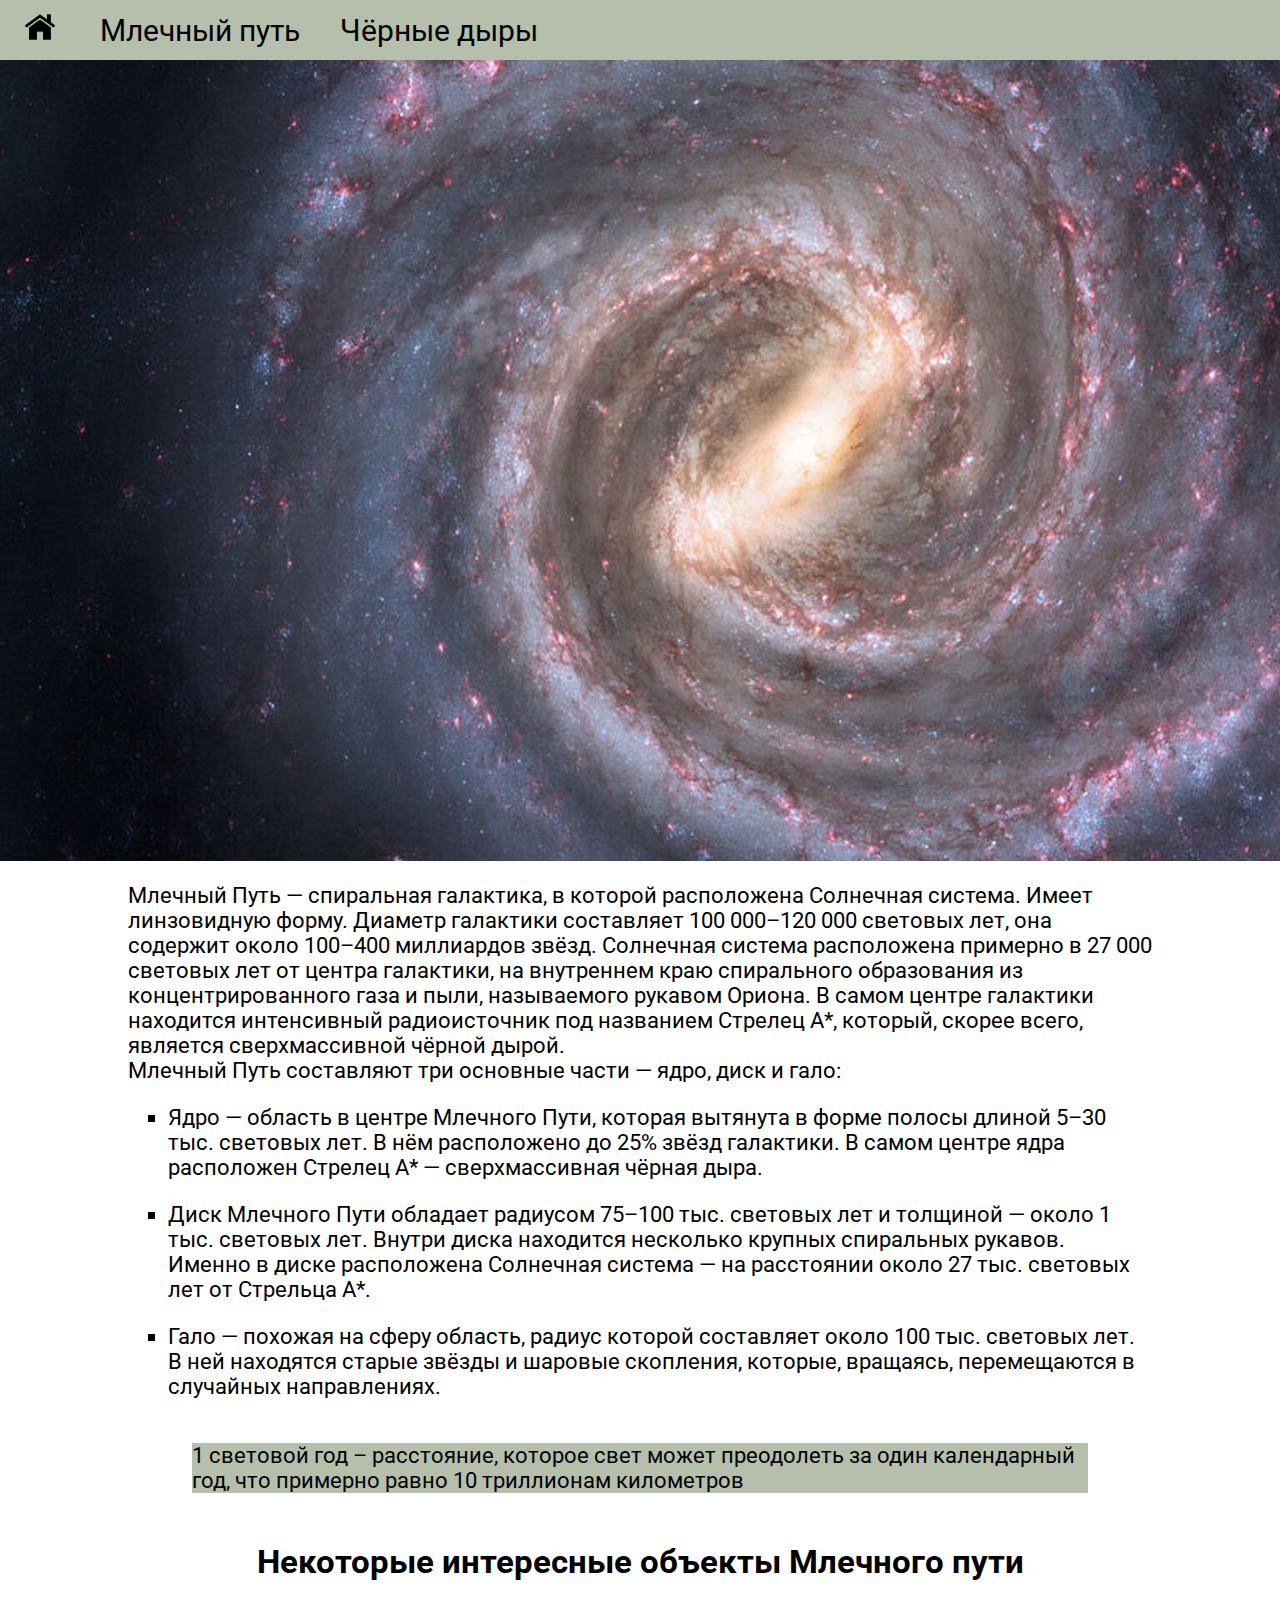
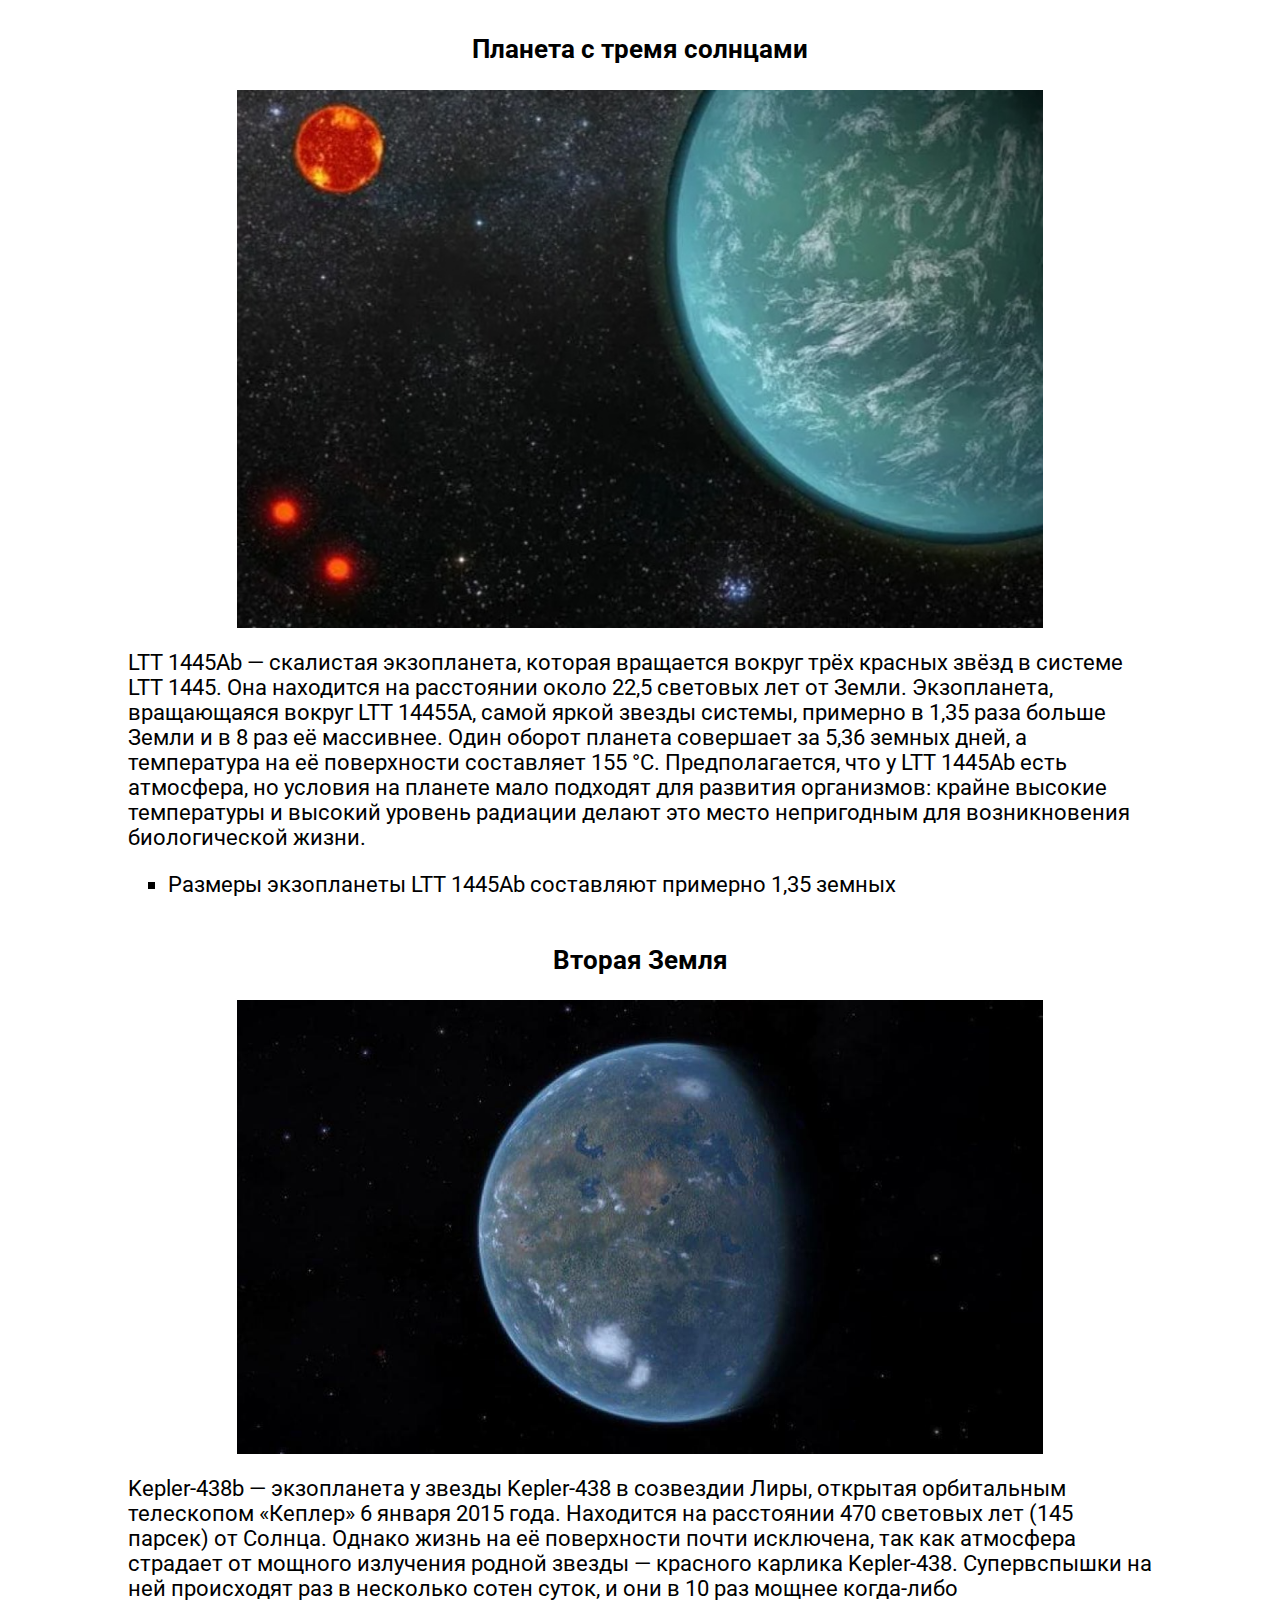
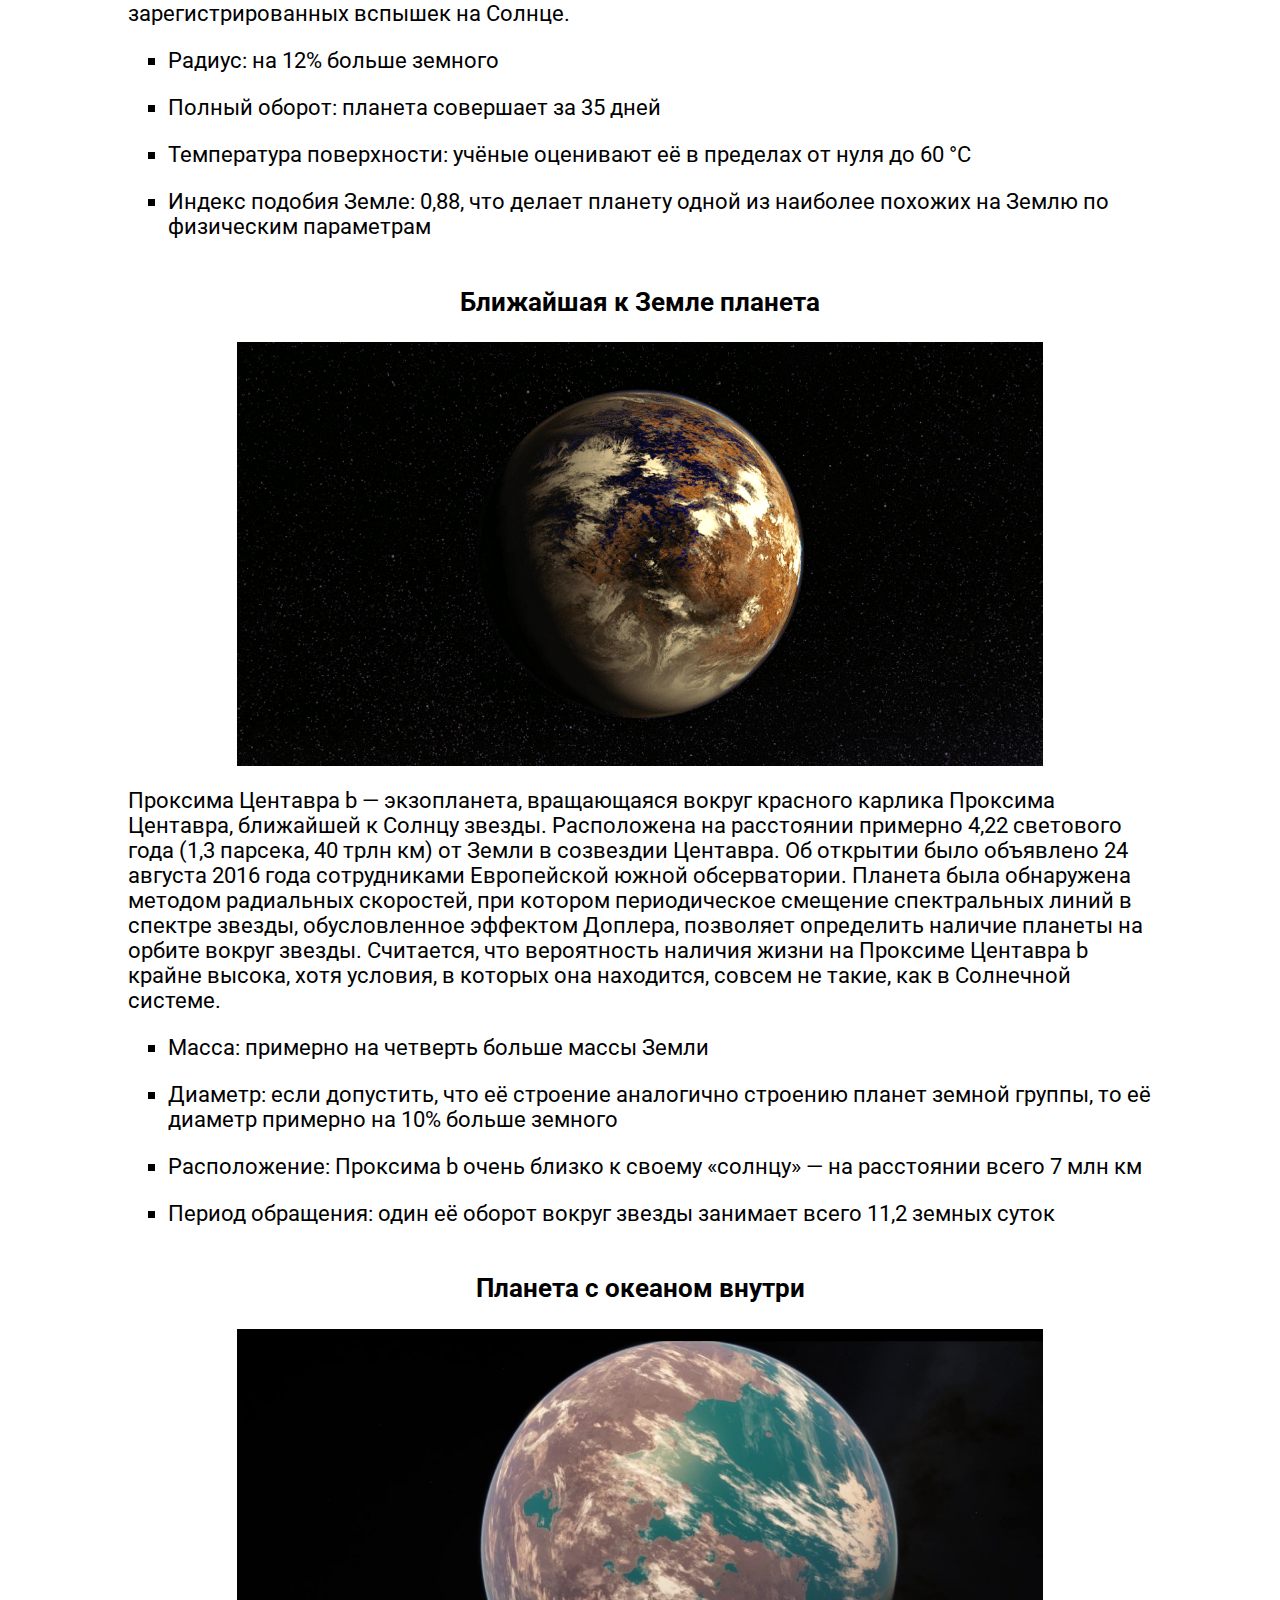
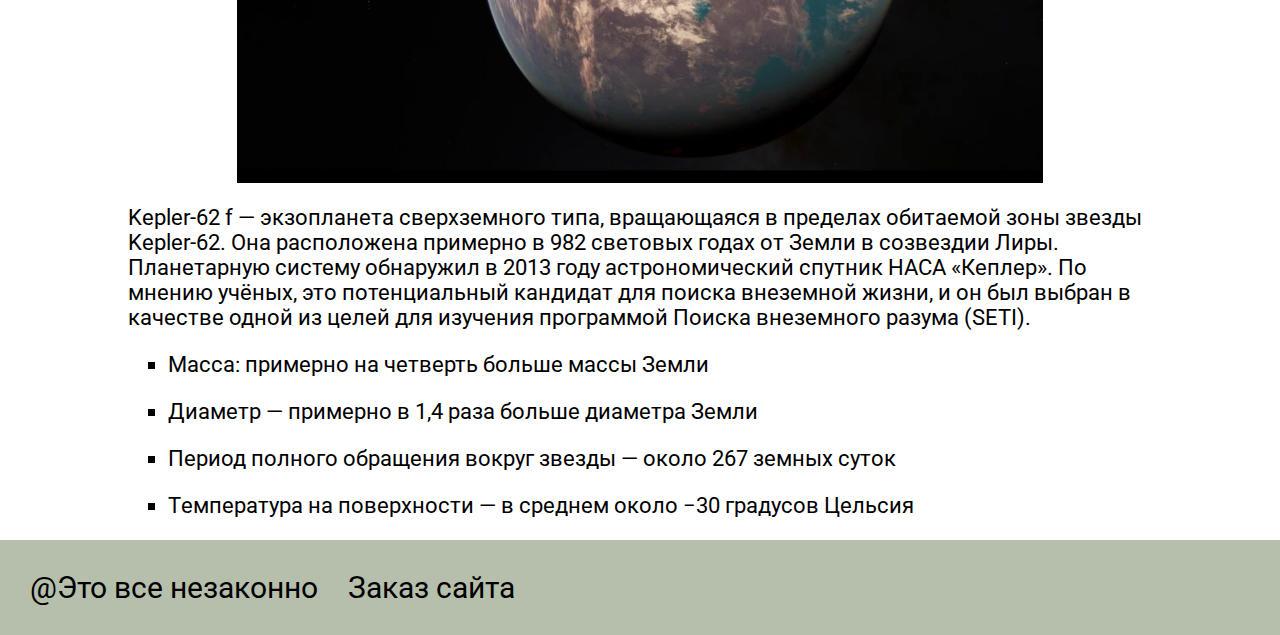
<file: index1.html>
<!DOCTYPE html>
<html lang="en">
<head>
    <meta charset="UTF-8">
    <meta name="viewport" content="width=device-width, initial-scale=1.0">
    <title>Млечный путь</title>
    <link rel="stylesheet" href="style2.css">
</head>
<body>
    <header>
        <nav class="niv">
            <ul class="sl">
                <li><a href="index.html" class="sl1"><img src="dom.png" class="gl"></a></li>
                <li><a href="index1.html" class="sl1">Млечный путь</a></li>
                <li><a href="index2.html" class="sl1">Чёрные дыры</a></li>
            </ul>
        </nav>
    </header>
<section class="milk"></section>
<section class="all">
    <div class="m1">
        <p>Млечный Путь — спиральная галактика, в которой расположена Солнечная система. Имеет линзовидную форму. Диаметр галактики составляет 100 000–120 000 световых лет, она содержит около 100–400 миллиардов звёзд. Солнечная система расположена примерно в 27 000 световых лет от центра галактики, на внутреннем краю спирального образования из концентрированного газа и пыли, называемого рукавом Ориона. В самом центре галактики находится интенсивный радиоисточник под названием Стрелец А*, который, скорее всего, является сверхмассивной чёрной дырой. <br> Млечный Путь составляют три основные части — ядро, диск и гало:</p>
        <ul class="mi">
            <li>
                <p>Ядро — область в центре Млечного Пути, которая вытянута в форме полосы длиной 5–30 тыс. световых лет. В нём расположено до 25% звёзд галактики. В самом центре ядра расположен Стрелец А* — сверхмассивная чёрная дыра.</p>
            </li>
            <li>
                <p>Диск Млечного Пути обладает радиусом 75–100 тыс. световых лет и толщиной — около 1 тыс. световых лет. Внутри диска находится несколько крупных спиральных рукавов. Именно в диске расположена Солнечная система — на расстоянии около 27 тыс. световых лет от Стрельца А*.</p>
            </li>
            <li>
                <p>Гало — похожая на сферу область, радиус которой составляет около 100 тыс. световых лет. В ней находятся старые звёзды и шаровые скопления, которые, вращаясь, перемещаются в случайных направлениях.</p>
            </li>
        </ul>
    </div>
    <p class="year">1 световой год – расстояние, которое свет может преодолеть за один календарный год, что примерно равно 10 триллионам километров</p>
</section>
<div class="h"><h2>Некоторые интересные объекты Млечного пути</h2></div>
<div class="h1"><h3>Планета с тремя солнцами</h3></div>
<section class="all">
    <img src="3suns.webp" class="photo">
    <div class="m1">
        <p>LTT 1445Ab — скалистая экзопланета, которая вращается вокруг трёх красных звёзд в системе LTT 1445. Она находится на расстоянии около 22,5 световых лет от Земли. Экзопланета, вращающаяся вокруг LTT 14455A, самой яркой звезды системы, примерно в 1,35 раза больше Земли и в 8 раз её массивнее. Один оборот планета совершает за 5,36 земных дней, а температура на её поверхности составляет 155 °С. Предполагается, что у LTT 1445Ab есть атмосфера, но условия на планете мало подходят для развития организмов: крайне высокие температуры и высокий уровень радиации делают это место непригодным для возникновения биологической жизни.</p>
        <ul class="mi">
            <li>
                <p>Размеры экзопланеты LTT 1445Ab составляют примерно 1,35 земных</p>
            </li>
        </ul>
    </div>
</section>
<div class="h1"><h3>Вторая Земля</h3></div>
<section class="all">
    <img src="2zem.jpg" class="photo">
    <div class="m1">
        <p>Kepler-438b — экзопланета у звезды Kepler-438 в созвездии Лиры, открытая орбитальным телескопом «Кеплер» 6 января 2015 года. Находится на расстоянии 470 световых лет (145 парсек) от Солнца. Однако жизнь на её поверхности почти исключена, так как атмосфера страдает от мощного излучения родной звезды — красного карлика Kepler-438. Супервспышки на ней происходят раз в несколько сотен суток, и они в 10 раз мощнее когда-либо зарегистрированных вспышек на Солнце.</p>
        <ul class="mi">
            <li>
                <p>Радиус: на 12% больше земного</p>
            </li>
            <li>
                <p>Полный оборот: планета совершает за 35 дней</p>
            </li>
            <li>
                <p>Температура поверхности: учёные оценивают её в пределах от нуля до 60 °C</p>
            </li>
            <li>
                <p>Индекс подобия Земле: 0,88, что делает планету одной из наиболее похожих на Землю по физическим параметрам</p>
            </li>
        </ul>
    </div>
</section>
<div class="h1"><h3>Ближайшая к Земле планета</h3></div>
<section class="all">
    <img src="proxima_b.png" class="photo">
    <div class="m1">
        <p>Проксима Центавра b — экзопланета, вращающаяся вокруг красного карлика Проксима Центавра, ближайшей к Солнцу звезды. Расположена на расстоянии примерно 4,22 светового года (1,3 парсека, 40 трлн км) от Земли в созвездии Центавра. Об открытии было объявлено 24 августа 2016 года сотрудниками Европейской южной обсерватории. Планета была обнаружена методом радиальных скоростей, при котором периодическое смещение спектральных линий в спектре звезды, обусловленное эффектом Доплера, позволяет определить наличие планеты на орбите вокруг звезды. Считается, что вероятность наличия жизни на Проксиме Центавра b крайне высока, хотя условия, в которых она находится, совсем не такие, как в Солнечной системе. </p>
        <ul class="mi">
            <li>
                <p>Масса: примерно на четверть больше массы Земли</p>
            </li>
            <li>
                <p>Диаметр: если допустить, что её строение аналогично строению планет земной группы, то её диаметр примерно на 10% больше земного</p>
            </li>
            <li>
                <p>Расположение: Проксима b очень близко к своему «солнцу» — на расстоянии всего 7 млн км</p>
            </li>
            <li>
                <p>Период обращения: один её оборот вокруг звезды занимает всего 11,2 земных суток</p>
            </li>
        </ul>
    </div>
</section>
<div class="h1"><h3>Планета с океаном внутри</h3></div>
<section class="all">
    <img src="ocean.jpg" class="photo">
    <div class="m1">
        <p>Kepler-62 f — экзопланета сверхземного типа, вращающаяся в пределах обитаемой зоны звезды Kepler-62. Она расположена примерно в 982 световых годах от Земли в созвездии Лиры. Планетарную систему обнаружил в 2013 году астрономический спутник НАСА «Кеплер». По мнению учёных, это потенциальный кандидат для поиска внеземной жизни, и он был выбран в качестве одной из целей для изучения программой Поиска внеземного разума (SETI).</p>
        <ul class="mi">
            <li>
                <p>Масса: примерно на четверть больше массы Земли</p>
            </li>
            <li>
                <p>Диаметр — примерно в 1,4 раза больше диаметра Земли</p>
            </li>
            <li>
                <p>Период полного обращения вокруг звезды — около 267 земных суток</p>
            </li>
            <li>
                <p>Tемпература на поверхности — в среднем около −30 градусов Цельсия</p>
            </li>
        </ul>
    </div>
</section>
</body>
<footer>
    <div class="foot">
        <p class="inf">@Это все незаконно</p>
        <a href="index3.html" class="sl2">Заказ сайта</a>
    </div>
</footer>
</html>
</file>
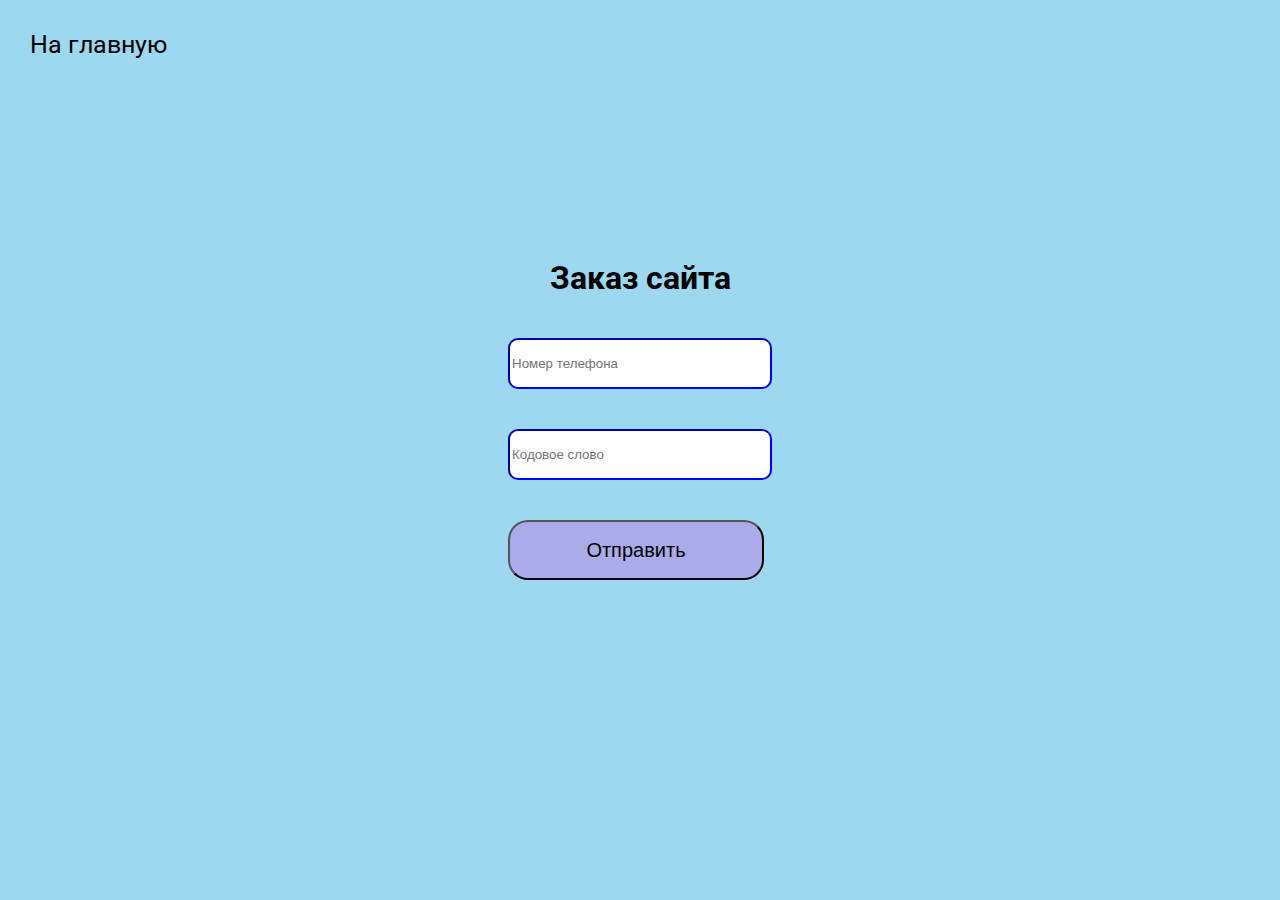
<file: index3.html>
<!DOCTYPE html>
<html lang="en">
<head>
    <meta charset="UTF-8">
    <meta name="viewport" content="width=device-width, initial-scale=1.0">
    <title>Заказ сайта</title>
    <link rel="stylesheet" href="style1.css">
</head>
<body>
    <div class="s">
        <a href="index.html" class="sl">На главную</a> 
        <div class="zk">
            <h1>Заказ сайта</h1>
            <form class="f">
                <input type="number" class="fo" placeholder="Номер телефона">
                <input type="password" class="fo" placeholder="Кодовое слово">
                <button class="btn">Отправить</button>
            </form>
        </div>
    </div>
</body>
</html>
</file>
<file: style2.css>
@import url('https://fonts.googleapis.com/css2?family=Fira+Sans:ital,wght@0,100;0,200;0,300;0,400;0,500;0,600;0,700;0,800;0,900;1,100;1,200;1,300;1,400;1,500;1,600;1,700;1,800;1,900&family=Inter:ital,opsz,wght@0,14..32,100..900;1,14..32,100..900&family=Liter&family=Merriweather:ital,wght@0,300;0,400;0,700;0,900;1,300;1,400;1,700;1,900&family=Oswald:wght@200..700&family=Roboto:ital,wght@0,100;0,300;0,400;0,500;0,700;0,900;1,100;1,300;1,400;1,500;1,700;1,900&display=swap');
body{
    font-family: "Roboto", serif;
    margin: 0;
    font-size: 22px;
}
.niv{
    margin: 0;
    padding: 0;
    
}

header{
    height: 60px;
    background-color: #B6BFAC;
    display: flex;
    align-items: center;
}
.gl{
    max-width: 40px;
    max-height: 40px;
}
.sl{
    list-style: none;
    display: flex;
    margin: 0;
    padding: 0;
    display: flex;
    align-items: center;
}
.sl1{
    text-decoration: none;
    color: black;
    margin: 20px;
    font-size: 30px;
}
.milk{
    margin: 0;
    height: 89vh;
    background-image: url(Milk.jpg);
    background-size: cover;
    background-attachment: fixed;
}

footer{
    background-color: #B6BFAC;
    margin: 0;
}

.inf{
    color: black;
    font-size: 30px;
    margin: 30px;
    
}
.foot{
    display: flex;
    align-items: center;
    margin: 0;
}
.sl2{
    color: black;
    font-size: 30px;
    text-decoration: none;
}
.sl2:hover{
    text-decoration: underline;
}
.all{
    display: flex;
    align-items: center;
    flex-direction: column;
}
.mi{
    list-style: square;
}
.m1{
    max-width: 80vw;
}
.h{
    display: flex;
    justify-content: center;
}
.h1{
    display: flex;
    justify-content: center;
}
.year{
    background-color: #B6BFAC;
    max-width: 70vw;
}
.photo{
    max-width: 63vw;
}
</file>
<file: style1.css>
@import url('https://fonts.googleapis.com/css2?family=Fira+Sans:ital,wght@0,100;0,200;0,300;0,400;0,500;0,600;0,700;0,800;0,900;1,100;1,200;1,300;1,400;1,500;1,600;1,700;1,800;1,900&family=Inter:ital,opsz,wght@0,14..32,100..900;1,14..32,100..900&family=Liter&family=Merriweather:ital,wght@0,300;0,400;0,700;0,900;1,300;1,400;1,700;1,900&family=Oswald:wght@200..700&family=Roboto:ital,wght@0,100;0,300;0,400;0,500;0,700;0,900;1,100;1,300;1,400;1,500;1,700;1,900&display=swap');
body{
    font-family: "Roboto", serif;
    margin: 0;
    background-color: rgb(158, 215, 240);
}
.fo{
    width: 20vw;
    height: 45px;
    margin: 20px;
    border-color: blue;
    border-radius: 10px;
}
.f{
    display: flex;
    flex-direction: column;
}
.btn{
    background-color: rgb(171, 171, 233);
    border-radius: 20px;
    width: 20vw;
    height: 60px;
    font-size: 20px;
    margin: 20px;
}
.zk{
    width: 100vw;
    height: 80vh;
    display: flex;
    flex-direction: column;
    justify-content: center;
    align-items: center;
}
.sl{
    text-decoration: none;
    color: black;
    font-size: 25px;
    display: block;
    padding-top: 30px;
    padding-left: 30px;
}
</file>
